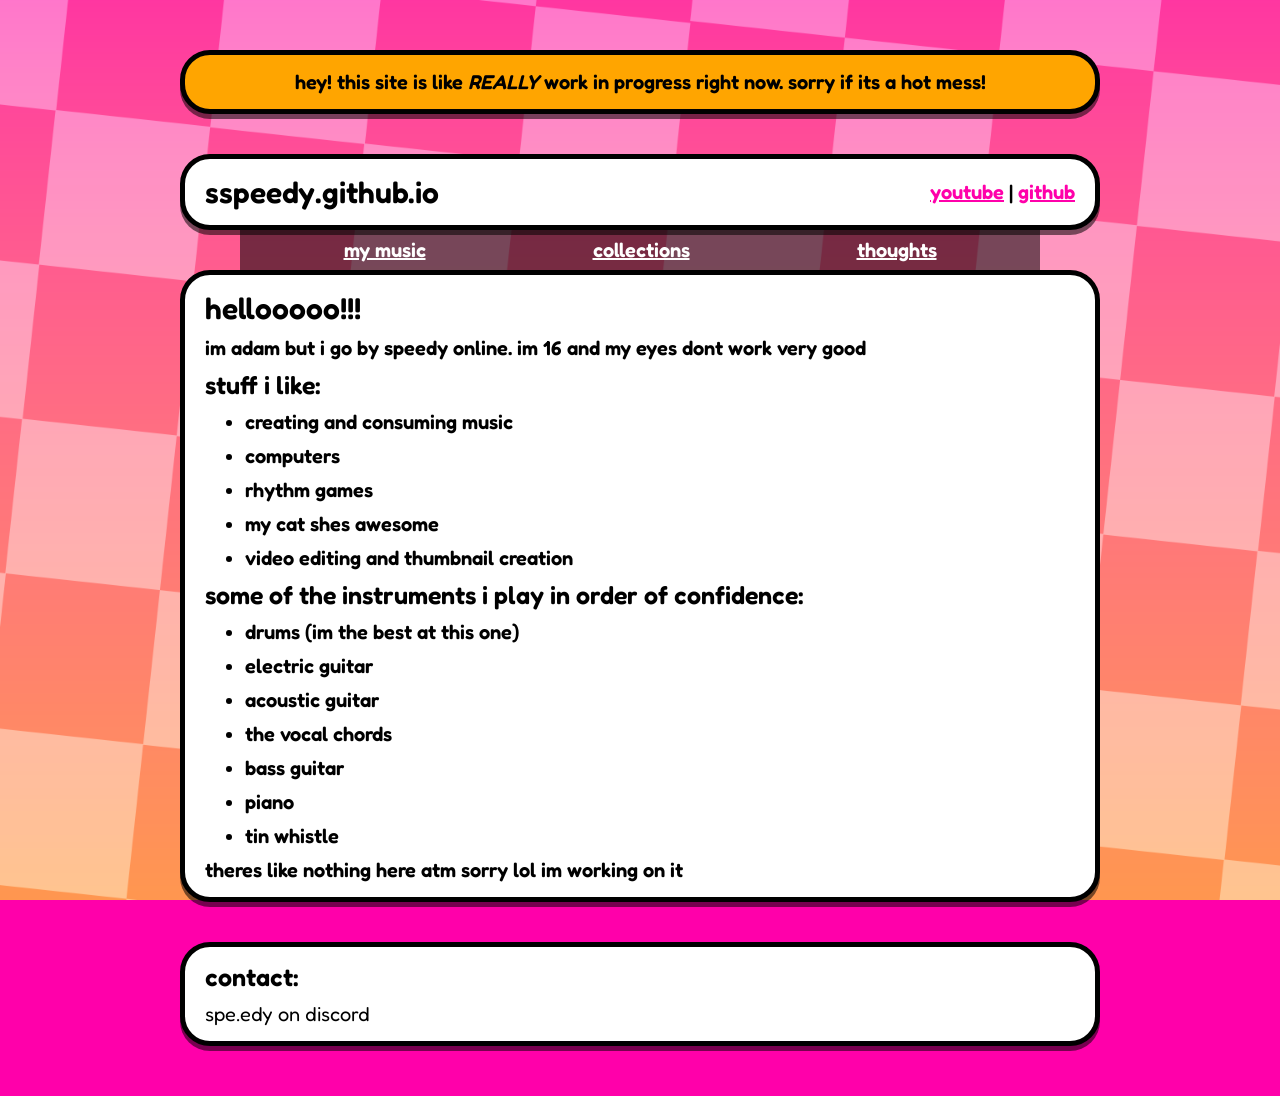
<file: index.html>
<!DOCTYPE html>
<html lang="en">

<head>
  <meta charset="utf-8">
  <link rel="preconnect" href="https://fonts.googleapis.com">
  <link rel="preconnect" href="https://fonts.gstatic.com" crossorigin>
  <link href="https://fonts.googleapis.com/css2?family=Fredoka:wght@300..700&display=swap" rel="stylesheet">
  <link href="./style.css" rel="stylesheet">
  <title>homepage</title>
</head>

<body>
  <div class='island banner'>
    <p>hey! this site is like <em>REALLY</em> work in progress right now. sorry if its a hot mess!</p>
  </div>

  <header class='island'>
    <h1>sspeedy.github.io</h1>
    <div>
      <a target="_blank" href="https://www.youtube.com/channel/UCUbMtdZ_6LnVgVAOnBtKr0A">youtube</a> |
      <a target="_blank" href="https://github.com/sspeedy/sspeedy.github.io#">github</a>
    </div>
  </header>

  <nav class="bridge">
      <a href="./wip.html">my music</a>
      <a href="./collections.html">collections</a>
      <a href="./wip.html">thoughts</a>
  </nav>

  <main class="island">
    <h2>hellooooo!!!</h2>
    <p>im adam but i go by speedy online. im 16 and my eyes dont work very good </p>
    <h3>stuff i like:</h3>
    <ul>
      <li>creating and consuming music</li>
      <li>computers</li>
      <li>rhythm games</li>
      <li>my cat shes awesome</li>
      <li>video editing and thumbnail creation</li>
    </ul>
    <h3>some of the instruments i play in order of confidence:</h3>
    <ul>
      <li>drums (im the best at this one)</li>
      <li>electric guitar</li>
      <li>acoustic guitar</li>
      <li>the vocal chords</li>
      <li>bass guitar</li>
      <li>piano</li>
      <li>tin whistle</li>
    </ul>
    <p>theres like nothing here atm sorry lol im working on it</p>
  </main>

  <footer class="island">
    <h3>contact:</h3>
    <p>spe.edy on discord</p>
  </footer>
</body>

</html>
</file>
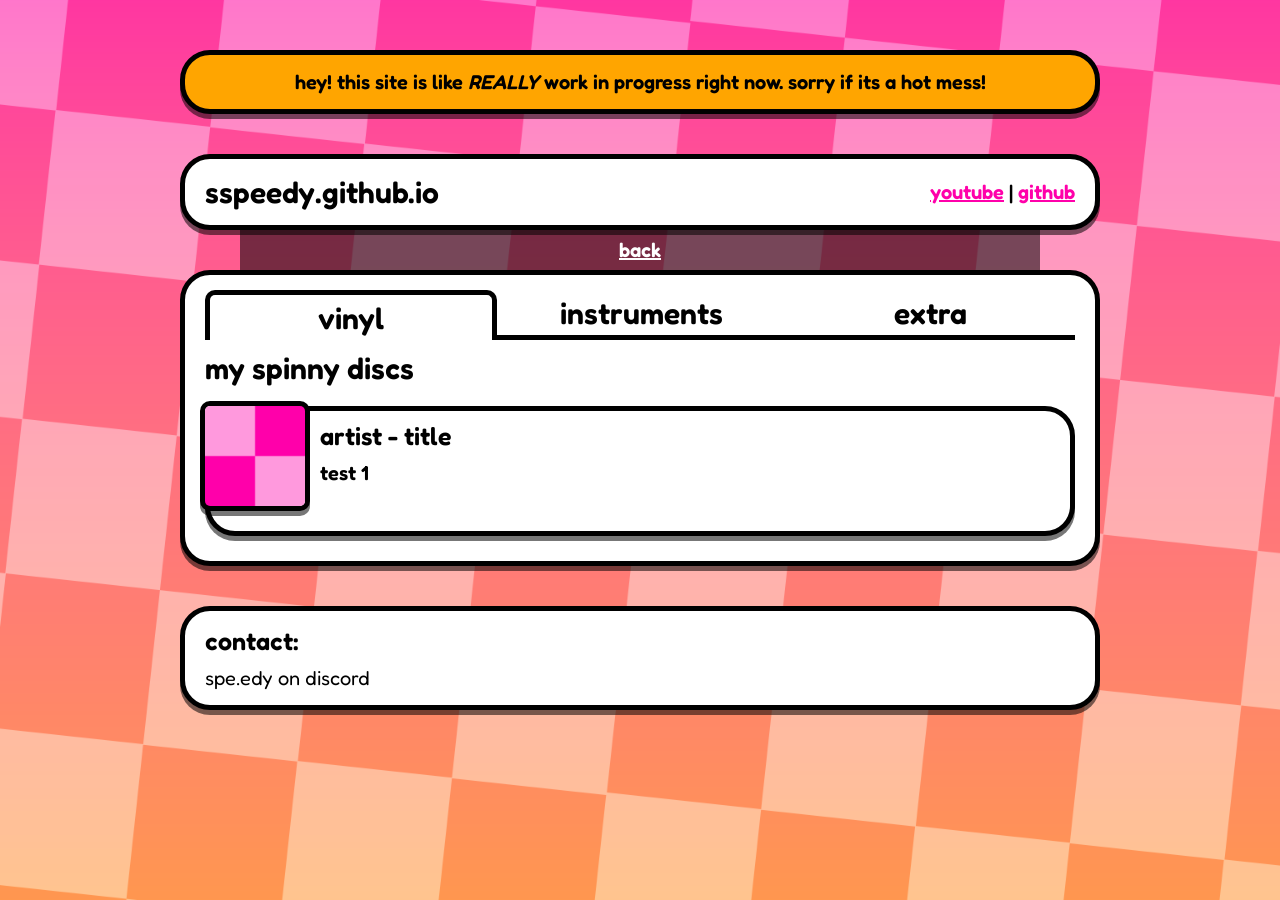
<file: collections.html>
<!DOCTYPE html>
<html lang="en">

<head>
  <meta charset="utf-8">
  <link rel="preconnect" href="https://fonts.googleapis.com">
  <link rel="preconnect" href="https://fonts.gstatic.com" crossorigin>
  <link href="https://fonts.googleapis.com/css2?family=Fredoka:wght@300..700&display=swap" rel="stylesheet">
  <link href="./style.css" rel="stylesheet">
  <title>collections</title>
</head>

<body>
  <div class='island banner'>
    <p>hey! this site is like <em>REALLY</em> work in progress right now. sorry if its a hot mess!</p>
  </div>

  <header class='island'>
    <h1>sspeedy.github.io</h1>
    <div>
      <a target="_blank" href="https://www.youtube.com/channel/UCUbMtdZ_6LnVgVAOnBtKr0A">youtube</a> |
      <a target="_blank" href="https://github.com/sspeedy/sspeedy.github.io#">github</a>
    </div>
  </header>

  <nav class="bridge">
    <a href="./index.html">back</a>
  </nav>

  <main class="island">
    <div class="tab">
      <button id="tab1" class="open" type="button" onclick="switchTab('tab1', 'content1')">vinyl</button>
      <button id="tab2" type="button" onclick="switchTab('tab2', 'content2')">instruments</button>
      <button id="tab3" type="button" onclick="switchTab('tab3', 'content3')">extra</button>
    </div>

    <div class="content">
      <article id="content1" class="open">
        <h2>my spinny discs</h2>

        <div class="item island">
          <img class="island"
               src="./assets/checker.png"
               onmouseover="this.src='./assets/checker2.png'"
               onmouseleave="this.src='./assets/checker.png'">
          <div>
            <h3>artist - title</h3>
            <p>test 1</p>
          </div>
        </div>
      </article>

      <article id="content2">
        <h2>bro makes music lol</h2>

        <div class="item island">
          <img class="island"
               src="./assets/checker.png"
               onmouseover="this.src='./assets/checker2.png'"
               onmouseleave="this.src='./assets/checker.png'">
          <div>
            <h3>instrument</h3>
            <p>test 2</p>
          </div>
        </div>
      </article>

      <article id="content3">
        <h2>other thangs</h2>

        <div class="item island">
          <img class="island"
               src="./assets/checker.png"
               onmouseover="this.src='./assets/checker2.png'"
               onmouseleave="this.src='./assets/checker.png'">
          <div>
            <h3>extra</h3>
            <p>test 3</p>
          </div>
        </div>
      </article>

    </div>
  </main>

  <footer class="island">
    <h3>contact:</h3>
    <p>spe.edy on discord</p>
  </footer>

  <script>
    function switchTab(tab, content) {
      const currentTab = document.querySelector("button.open");
      const currentContent = document.querySelector("article.open");

      const nextTab = document.getElementById(tab);
      const nextContent = document.getElementById(content);

      currentTab.classList.remove("open");
      nextTab.classList.add("open");
      currentContent.classList.remove("open");
      nextContent.classList.add("open");
    }
  </script>
</body>

</html>
</file>
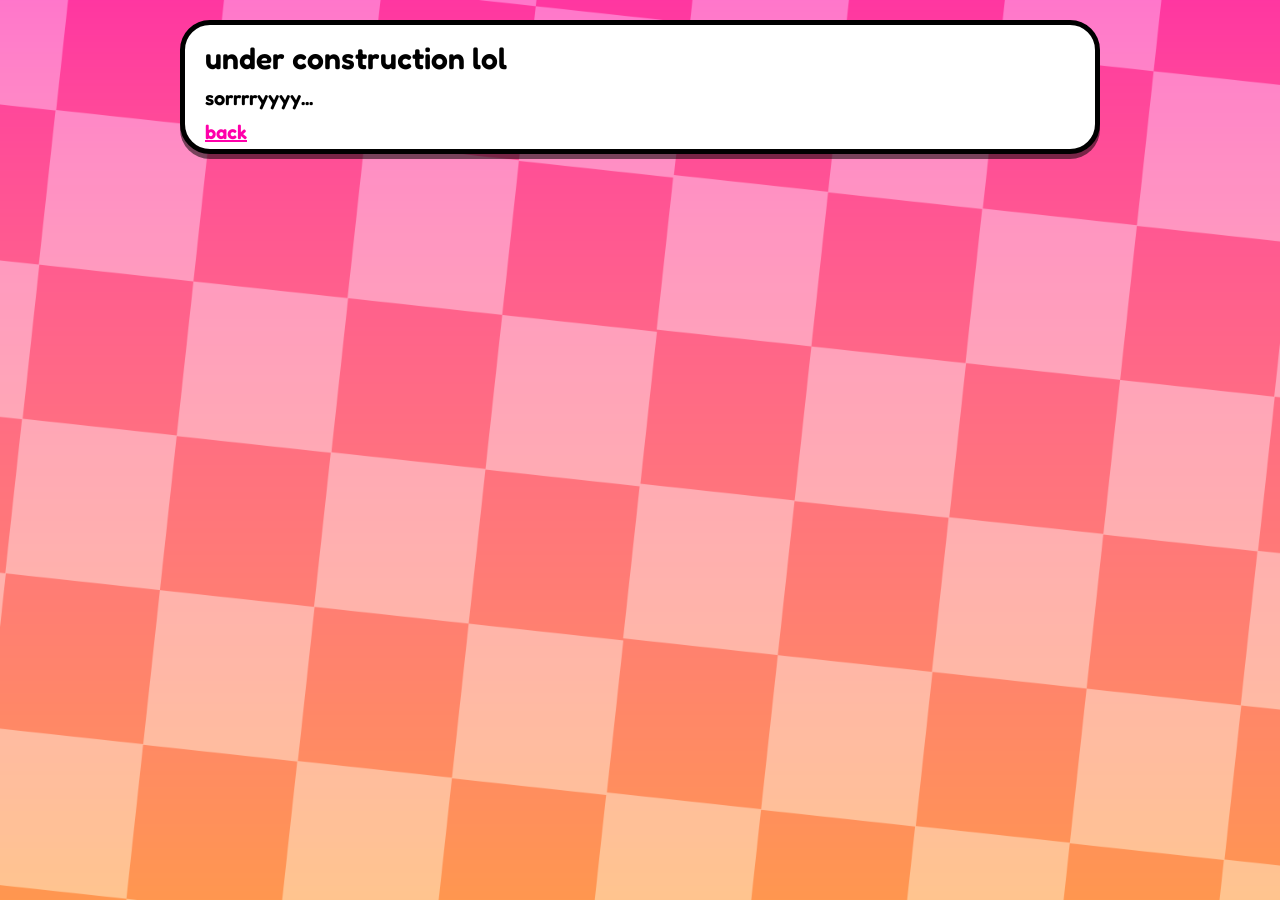
<file: wip.html>
<!DOCTYPE html>
<html lang="en">

<head>
  <meta charset="utf-8">
  <link rel="preconnect" href="https://fonts.googleapis.com">
  <link rel="preconnect" href="https://fonts.gstatic.com" crossorigin>
  <link href="https://fonts.googleapis.com/css2?family=Fredoka:wght@300..700&display=swap" rel="stylesheet">
  <link href="./style.css" rel="stylesheet">
  <title>homepage</title>
</head>

<body>
  <main class="island">
    <h2>under construction lol</h2>
    <p>sorrrryyyy...</p>
    <a href="./index.html">back</a>
  </main>
</body>

</html>
</file>
<file: style.css>
* {
  font-family: "Fredoka", "sans-serif";
  font-weight: 600;
  font-size: 20px;
  margin: 10px 0px;
}

body {
  background: #f0a url(./assets/bg.png) no-repeat fixed center;
  background-size: cover;
  max-width: 1000px;
  margin-left: auto;
  margin-right: auto;
}

.island {
  background-color: white;
  border: 5px solid black;
  border-radius: 30px;
  box-shadow: #00000088 0px 5px 0px 0px;
}
body > .island {
  padding: 5px 20px;
  margin: 40px;
}

header.island {
  margin-bottom: 0px;
  display: flex;
  flex-direction: row;
  justify-content: space-between;
  & div {
    align-content: center;
  }
}

main.island {
  margin-top: 0px;
}

.banner {
  background-color: orange;
  text-align: center;
  margin: 0px;
}

nav {
  background-color: #00000088;
  padding: 10px 20px;
  margin: 0px 100px;
  max-height: 20px;
  display: flex;
  flex-direction: row;
  align-items: center;
  justify-content: space-around;
  & a {
    color: white;
    flex-grow: 1;
  }
}

.tab {
  display: flex;
  & > button {
    color: black;
    font-size: 30px;
    box-sizing: border-box;
    width: 50%;
    height: 50px;
    background-color: white;
    margin: 0px;
    border: none;
    border-bottom: 5px solid black;
    border-radius: 10px 10px 0px 0px;
    &.open {
      border: 5px solid black;
      border-bottom: none;
    }
  }
}

.content article {
  display: none;
  &.open {
    display: block;
  }
}

.item {
    clear: left;
  margin: 20px 0px;

  & > img {
    float: left;
    height: 100px;
    margin: -10px 10px 0px -10px;
    border-radius: 10px;
  }

  & > div {
    padding: 0px 10px 0px 20px;
    min-height: 100px;
  }
}

h1 {
  font-size: 30px;
}

h2 {
  font-size: 30px;
}

h3 {
  font-size: 25px;
}

a {
  color: #f0a;
  text-align: center;
}

a:hover {
  color: #fa0;
}

footer p {
  font-weight: 400;
}
</file>
